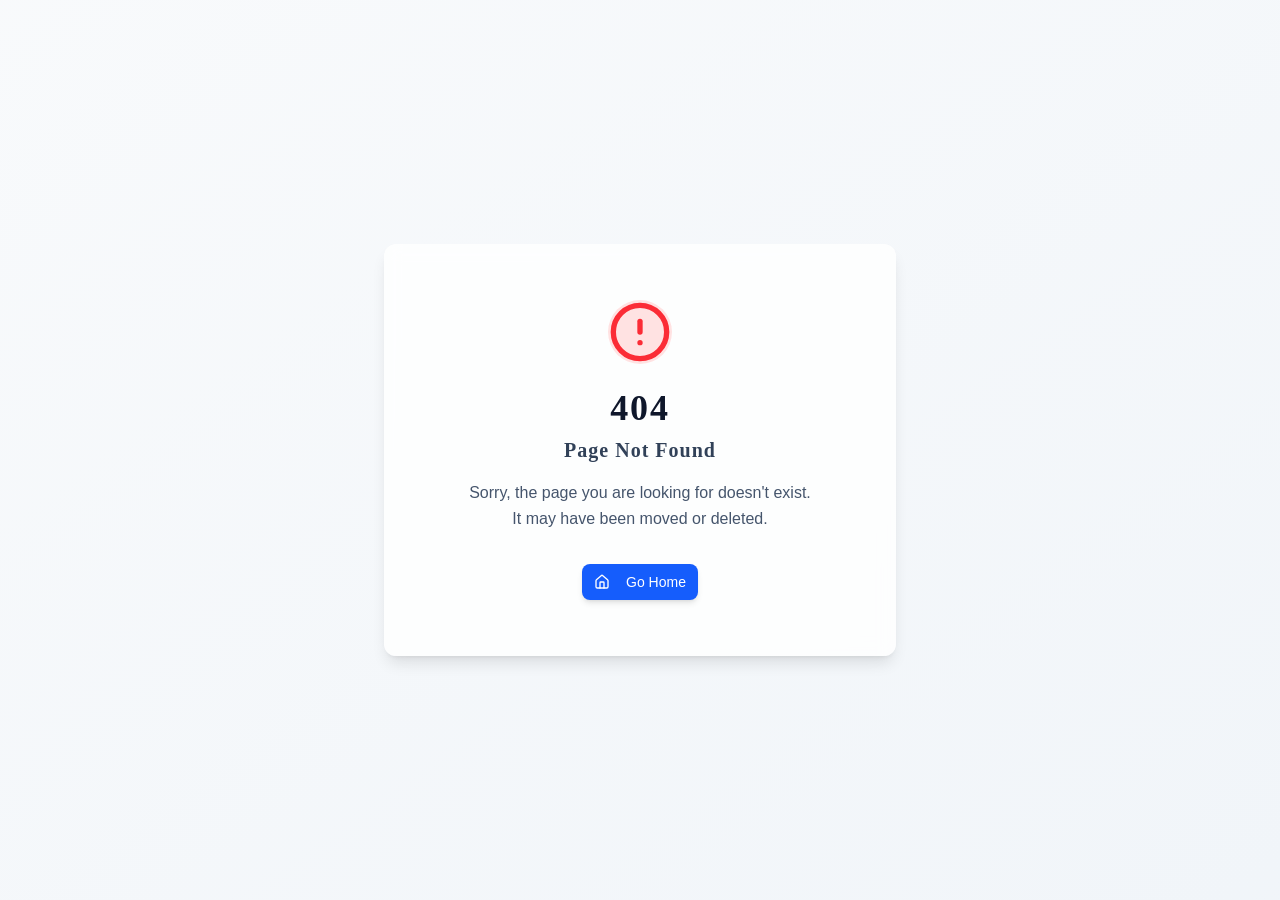
<file: filogame/home/ubuntu/filogame/index.html>
<!DOCTYPE html>
<html lang="pt-PT">
<head>
    <meta charset="UTF-8">
    <meta name="viewport" content="width=device-width, initial-scale=1.0">
    <title>O Labirinto da Verdade: Um Jogo Filosófico</title>
    <link rel="stylesheet" href="./assets/index-C6Sy3r_F.css">
</head>
<body>
    <div id="root"></div>
    <script src="./assets/index-PJcq9pwS.js"></script>
</body>
</html>
</file>
